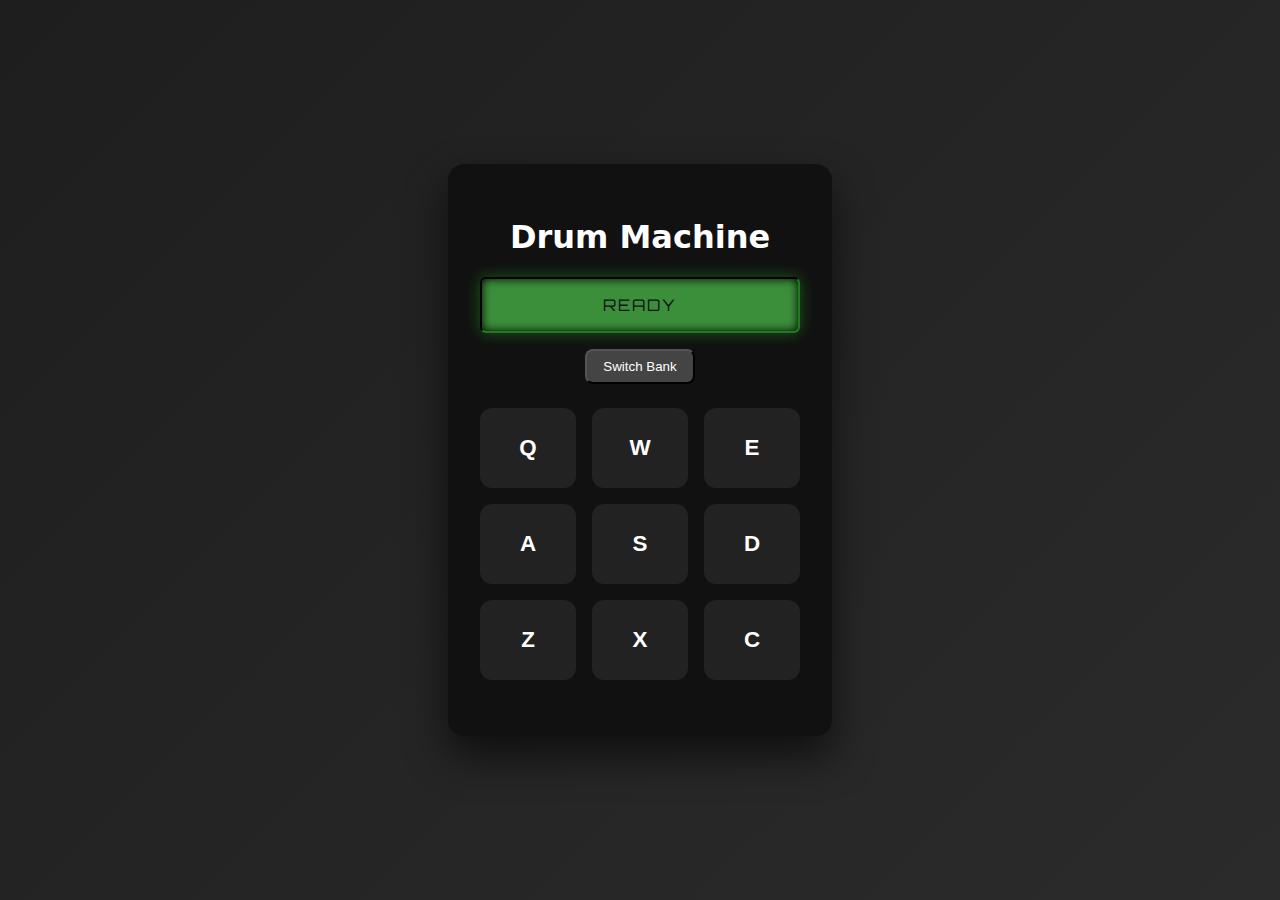
<file: drum-machine/index.html>
<!doctype html>
<html lang="en">
  <head>
    <meta charset="UTF-8" />
    <meta name="viewport" content="width=device-width, initial-scale=1.0" />
    <title>Drum Machine</title>

    <link rel="stylesheet" href="style.css" />
    <link
      href="https://fonts.googleapis.com/css2?family=Orbitron:wght@500&display=swap"
      rel="stylesheet"
    />
  </head>
  <body>
    <div id="drum-machine">
      <h1>Drum Machine</h1>
      <p id="display">Ready</p>

      <!-- Toggle -->
      <button id="bank-toggle">Switch Bank</button>

      <!-- Buttons -->
      <div id="pad-bank">
        <button class="drum-pad" id="Heater-1">
          Q
          <audio
            class="clip"
            id="Q"
            src="https://cdn.freecodecamp.org/curriculum/drum/Heater-1.mp3"
          ></audio>
        </button>

        <button class="drum-pad" id="Heater-2">
          W
          <audio
            class="clip"
            id="W"
            src="https://cdn.freecodecamp.org/curriculum/drum/Heater-2.mp3"
          ></audio>
        </button>

        <button class="drum-pad" id="Heater-3">
          E
          <audio
            class="clip"
            id="E"
            src="https://cdn.freecodecamp.org/curriculum/drum/Heater-3.mp3"
          ></audio>
        </button>

        <button class="drum-pad" id="Heater-4">
          A
          <audio
            class="clip"
            id="A"
            src="https://cdn.freecodecamp.org/curriculum/drum/Heater-4_1.mp3"
          ></audio>
        </button>

        <button class="drum-pad" id="Clap">
          S
          <audio
            class="clip"
            id="S"
            src="https://cdn.freecodecamp.org/curriculum/drum/Heater-6.mp3"
          ></audio>
        </button>

        <button class="drum-pad" id="Open-HH">
          D
          <audio
            class="clip"
            id="D"
            src="https://cdn.freecodecamp.org/curriculum/drum/Dsc_Oh.mp3"
          ></audio>
        </button>

        <button class="drum-pad" id="Kick-n-Hat">
          Z
          <audio
            class="clip"
            id="Z"
            src="https://cdn.freecodecamp.org/curriculum/drum/Kick_n_Hat.mp3"
          ></audio>
        </button>

        <button class="drum-pad" id="Kick">
          X
          <audio
            class="clip"
            id="X"
            src="https://cdn.freecodecamp.org/curriculum/drum/RP4_KICK_1.mp3"
          ></audio>
        </button>

        <button class="drum-pad" id="Closed-HH">
          C
          <audio
            class="clip"
            id="C"
            src="https://cdn.freecodecamp.org/curriculum/drum/Cev_H2.mp3"
          ></audio>
        </button>
      </div>
    </div>
  </body>
  <script src="script.js"></script>
</html>
</file>
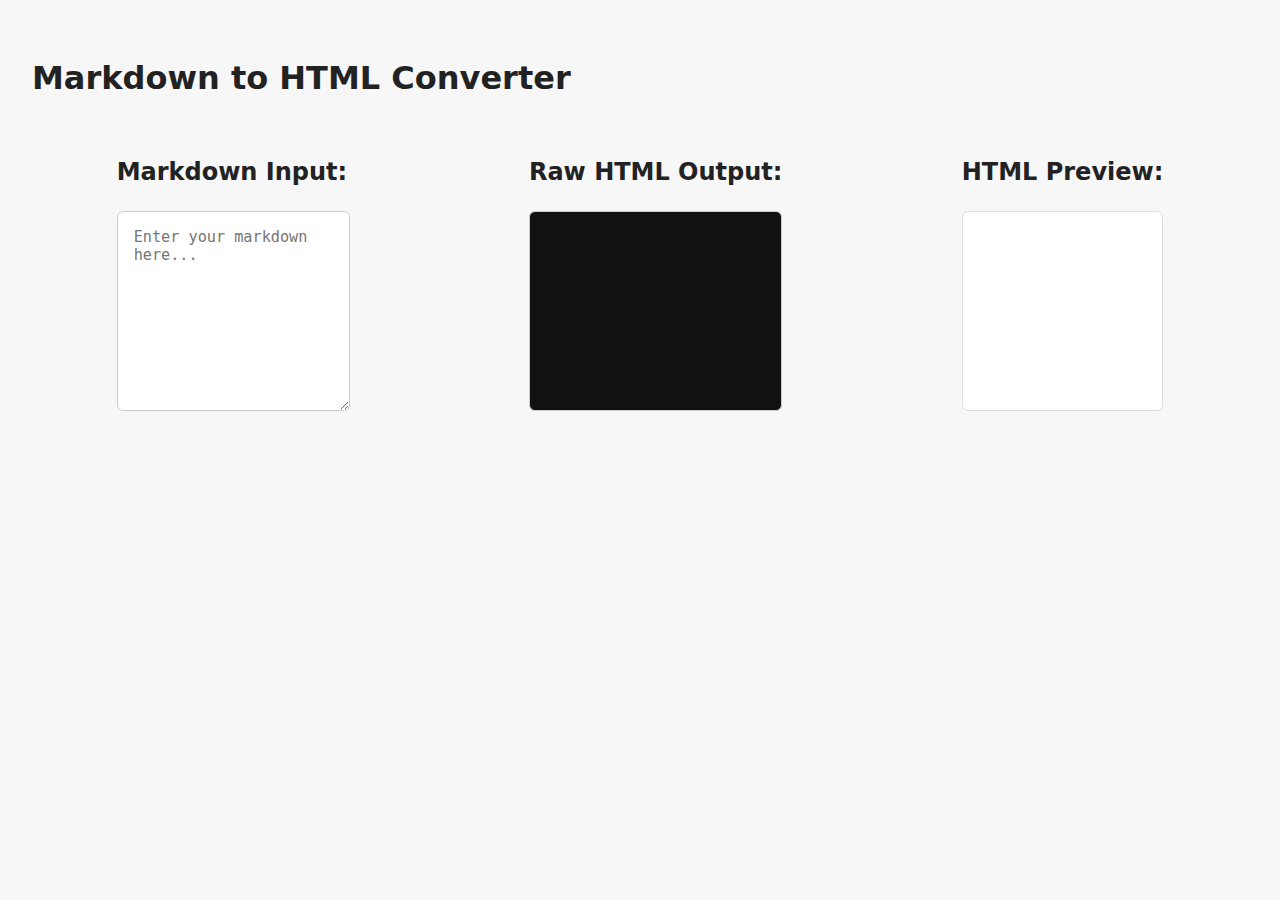
<file: markdown-to-html-converter/index.html>
<!doctype html>
<html lang="en">
  <head>
    <meta charset="UTF-8" />
    <meta name="viewport" content="width=device-width, initial-scale=1.0" />
    <title>Markdown to HTML Converter</title>
    <link rel="stylesheet" href="style.css" />
  </head>

  <body>
    <h1>Markdown to HTML Converter</h1>
    <div id="container">
      <div class="container">
        <h2>Markdown Input:</h2>
        <textarea
          id="markdown-input"
          placeholder="Enter your markdown here..."
        ></textarea>
      </div>
      <div class="container">
        <h2>Raw HTML Output:</h2>
        <div id="html-output"></div>
      </div>
      <div class="container">
        <h2>HTML Preview:</h2>
        <div id="preview"></div>
      </div>
    </div>
  </body>
  <script src="script.js"></script>
</html>
</file>
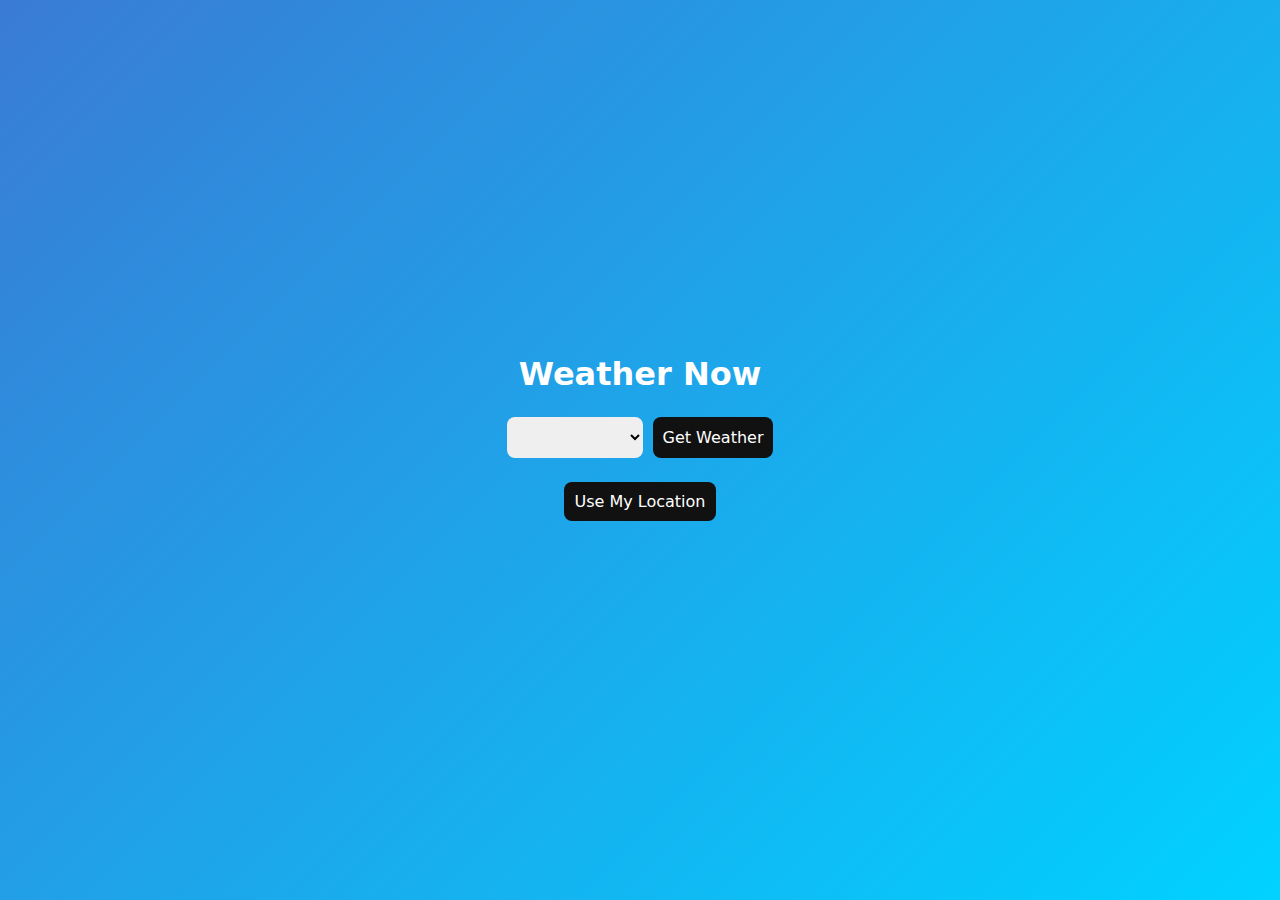
<file: weather-app/index.html>
<!doctype html>
<html lang="en">
  <head>
    <meta charset="UTF-8" />
    <meta name="viewport" content="width=device-width, initial-scale=1.0" />
    <title>Weather App</title>

    <link rel="stylesheet" href="style.css" />
  </head>
  <body>
    <div class="app">
      <h1 class="title">Weather Now</h1>

      <!-- City Selector -->
      <div class="controls">
        <select id="city-select">
          <option value=""></option>
          <option value="new york">New York</option>
          <option value="los angeles">Los Angeles</option>
          <option value="chicago">Chicago</option>
          <option value="paris">Paris</option>
          <option value="tokyo">Tokyo</option>
          <option value="london">London</option>
        </select>

        <!-- Buttons -->
        <button id="get-weather-btn">Get Weather</button>
      </div>

      <button id="my-location-btn">Use My Location</button>

      <div id="loading" class="loading hidden"></div>
      <p id="error-message" class="error hidden"></p>

      <!-- Weather Display Section -->
      <div id="weather-container" class="weather-card hidden">
        <h2 id="location"></h2>
        <p id="weather-main" class="weather-type"></p>

        <img id="weather-icon" alt="Weather Icon" />

        <div class="temperature">
          <p>Main Temp: <br /><span id="main-temperature"></span></p>
        </div>

        <div class="details">
          <p>Feels Like: <span id="feels-like"></span></p>
          <p>Humidity: <span id="humidity"></span></p>
          <p>Wind Speed: <span id="wind"></span></p>
          <p>Wind Gust: <span id="wind-gust"></span></p>
        </div>
      </div>
    </div>

    <script src="script.js"></script>
  </body>
</html>
</file>
<file: drum-machine/style.css>
body {
  min-height: 100vh;
  margin: 0;
  font-family: system-ui, sans-serif;
  background: linear-gradient(135deg, #1e1e1e, #2b2b2b);
  color: #fff;
  display: flex;
  justify-content: center;
  align-items: center;
}

#drum-machine {
  background: #111;
  width: 320px;
  text-align: center;
  padding: 2rem;
  border-radius: 16px;
  box-shadow: 0 20px 40px rgba(0, 0, 0, 0.6);
}

#display {
  background: #3b8f3b;
  color: #111;
  /* background: #0f380f;
  color: #33ff33; */
  font-family: "Orbitron", sans-serif;
  font-size: 1rem;
  letter-spacing: 2px;
  text-transform: uppercase;
  padding: 1rem;
  border-radius: 6px;
  border: 2px inset #0a250a;
  box-shadow:
    inset 0 0 10px #000,
    0 0 15px rgba(51, 255, 51, 0.3);

  /* position: relative;
  overflow: hidden; */
}

/* #display::after {
  content: "";
  position: absolute;
  inset: 0;
  background: repeating-linear-gradient(
    to bottom,
    rgba(0, 0, 0, 0.15),
    rgba(0, 0, 0, 0.15) 2px,
    transparent 2px,
    transparent 4px
  );
  pointer-events: none;
} */

.controls {
  display: flex;
  justify-content: space-between;
  align-items: center;
  margin-bottom: 1.5rem;
  font-size: 0.8rem;
}

.power-control,
.theme-control {
  display: flex;
  align-items: center;
  gap: 0.5rem;
}

.toggle {
  width: 40px;
  height: 20px;
  background: #333;
  border-radius: 20px;
  border: none;
  cursor: pointer;
  position: relative;
  transition: background 0.3s;
}

.toggle::after {
  content: "";
  position: absolute;
  width: 16px;
  height: 16px;
  border-radius: 50%;
  background: #fff;
  top: 2px;
  left: 2px;
  transition: transform 0.3s;
}

.toggle.active {
  background: #3b8f3b;
}

.toggle.active::after {
  transform: translateX(20px);
}

.led {
  display: inline-block;
  width: 12px;
  height: 12px;
  border-radius: 50%;
  background: #400;
  box-shadow: 0 0 5px #400;
  transition: all 0.3s;
}

.led.on {
  background: #ff0000;
  box-shadow: 0 0 10px #ff0000;
}

#bank-toggle {
  background: #444;
  color: #fff;
  padding: 0.5rem 1rem;
  border-radius: 8px;
  cursor: pointer;
}

#pad-bank {
  display: grid;
  grid-template-columns: repeat(3, 1fr);
  gap: 1rem;
  margin: 1.5rem 0;
}

.drum-pad {
  background: #222;
  color: #fff;
  height: 80px;
  font-size: 1.4rem;
  font-weight: bold;
  cursor: pointer;
  border: none;
  border-radius: 12px;
  transition: all 0.1s ease;
}

.drum-pad:hover {
  background: #333;
}

.drum-pad.active {
  transform: scale(0.95);
  background-color: #ff9800;
  box-shadow: 0 0 12px #ff9800;
}

@media (max-width: 400px) {
  #drum-machine {
    width: 90%;
    padding: 1.5rem;
  }

  .drum-pad {
    height: 70px;
  }
}
</file>
<file: markdown-to-html-converter/style.css>
* {
  box-sizing: border-box;
}
body {
  font-family:
    system-ui,
    -apple-system,
    BlinkMacSystemFont,
    "Segoe UI",
    sans-serif;
  line-height: 1.6;
  background-color: #f7f7f8;
  color: #222;
  margin: 0;
  padding: 2rem;
}

h1 {
  margin-bottom: 1rem;
}

h2 {
  margin-top: 2rem;
}

.container {
  max-width: 900px;
  margin: 0 auto;
}

textarea {
  width: 100%;
  min-height: 180px;
  padding: 1rem;
  font-family: monospace;
  font-size: 0.95rem;
  border-radius: 6px;
  border: 1px solid #ccc;
  resize: vertical;
}

#markdown-input {
  width: 100%;
  height: 100px;
}

#html-output,
#preview {
  height: 100px;
  display: inline-block;
  width: 100%;
  border: 1px solid #ccc;
  margin: auto;
  white-space: pre-wrap;
}

#html-output {
  background-color: #111;
  color: #f1f1f1;
  padding: 1rem;
  border-radius: 6px;
  overflow-x: auto;
  font-size: 0.9rem;
}

#preview {
  background-color: #fff;
  padding: 1.5rem;
  border-radius: 6px;
  border: 1px solid #ddd;
}

img {
  max-width: 100%;
  border-radius: 4px;
}

blockquote {
  border-left: 4px solid #ccc;
  padding-left: 1rem;
  color: #555;
  margin: 1rem 0;
}

@media (min-width: 600px) {
  #markdown-input,
  #html-output,
  #preview {
    height: 200px;
    margin: 0;
  }
  #container {
    display: flex;
    justify-content: space-evenly;
    gap: 10px;
  }
}
</file>
<file: weather-app/style.css>
* {
  margin: 0;
  padding: 0;
  box-sizing: border-box;
  font-family:
    system-ui,
    -apple-system,
    sans-serif;
}

body {
  height: 100vh;
  display: flex;
  justify-content: center;
  align-items: center;
  background: linear-gradient(135deg, #3a7bd5, #00d2ff);
  transition: background 0.8s ease;
}

.app {
  text-align: center;
  width: 90%;
  max-width: 420px;
}

.title {
  margin-bottom: 1.5rem;
  color: white;
  font-size: 2rem;
}

.controls {
  display: flex;
  justify-content: center;
  gap: 10px;
  margin-bottom: 1.5rem;
}

select,
button {
  padding: 10px;
  border-radius: 8px;
  border: none;
  font-size: 1rem;
}

button {
  cursor: pointer;
  background: #111;
  color: white;
  transition: 0.3s;
}

button:hover {
  opacity: 0.85;
}

#my-location-btn {
  margin-bottom: 1.5rem;
  transition: 0.3s;
}

#my-location-btn:hover {
  opacity: 0.85;
}

.weather-card {
  backdrop-filter: blur(15px);
  background: rgba(255, 255, 255, 0.15);
  border-radius: 20px;
  padding: 25px;
  color: white;
  box-shadow: 0 15px 35px rgba(0, 0, 0, 0.2);
  transition: 0.4s ease;
  animation: fadeIn 0.4s ease;
}

.hidden {
  display: none;
}

.temperature {
  font-size: 3rem;
  font-weight: bold;
  margin: 10px 0;
  font-variant-numeric: tabular-nums;
}

.details {
  margin-top: 15px;
  font-size: 0.9rem;
  opacity: 0.9;
}

.weather-type {
  text-transform: uppercase;
  letter-spacing: 2px;
  font-size: 0.8rem;
}

.loading {
  margin: 20px auto;
  width: 40px;
  height: 40px;
  border: 4px solid rgba(255, 255, 255, 0.3);
  border-top: 4px solid white;
  border-radius: 50%;
  animation: spin 0.8s linear infinite;
}

@keyframes spin {
  to {
    transform: rotate(360deg);
  }
}

.error {
  margin: 15px 0;
  color: #ffb3b3;
  font-size: 0.9rem;
  animation: fadeIn 0.3s ease;
}

@keyframes fadeIn {
  from {
    opacity: 0;
    transform: translateY(10px);
  }
  to {
    opacity: 1;
    transform: translateY(0);
  }
}

/* Themed Card */
.weather-card {
  transition:
    transform 0.3s ease,
    box-shadow 0.3s ease,
    background 0.6s ease;
}

.weather-card:hover {
  transform: translateY(-5px);
  box-shadow: 0 20px 45px rgba(0, 0, 0, 0.25);
}

/* Default */
.weather-card.default {
  background: rgba(255, 255, 255, 0.15);
}

/* Clear */
.weather-card.clear {
  background: linear-gradient(135deg, #f7971e, #ffd200);
  color: #222;
}

/* Clouds */
.weather-card.clouds {
  background: linear-gradient(135deg, #757f9a, #d7dde8);
  color: #222;
}

/* Rain */
.weather-card.rain {
  background: linear-gradient(135deg, #314755, #26a0da);
}

/* Snow */
.weather-card.snow {
  background: linear-gradient(135deg, #83a4d4, #b6fbff);
  color: #222;
}

/* Thunderstorm */
.weather-card.thunderstorm {
  background: linear-gradient(135deg, #232526, #414345);
}
</file>
